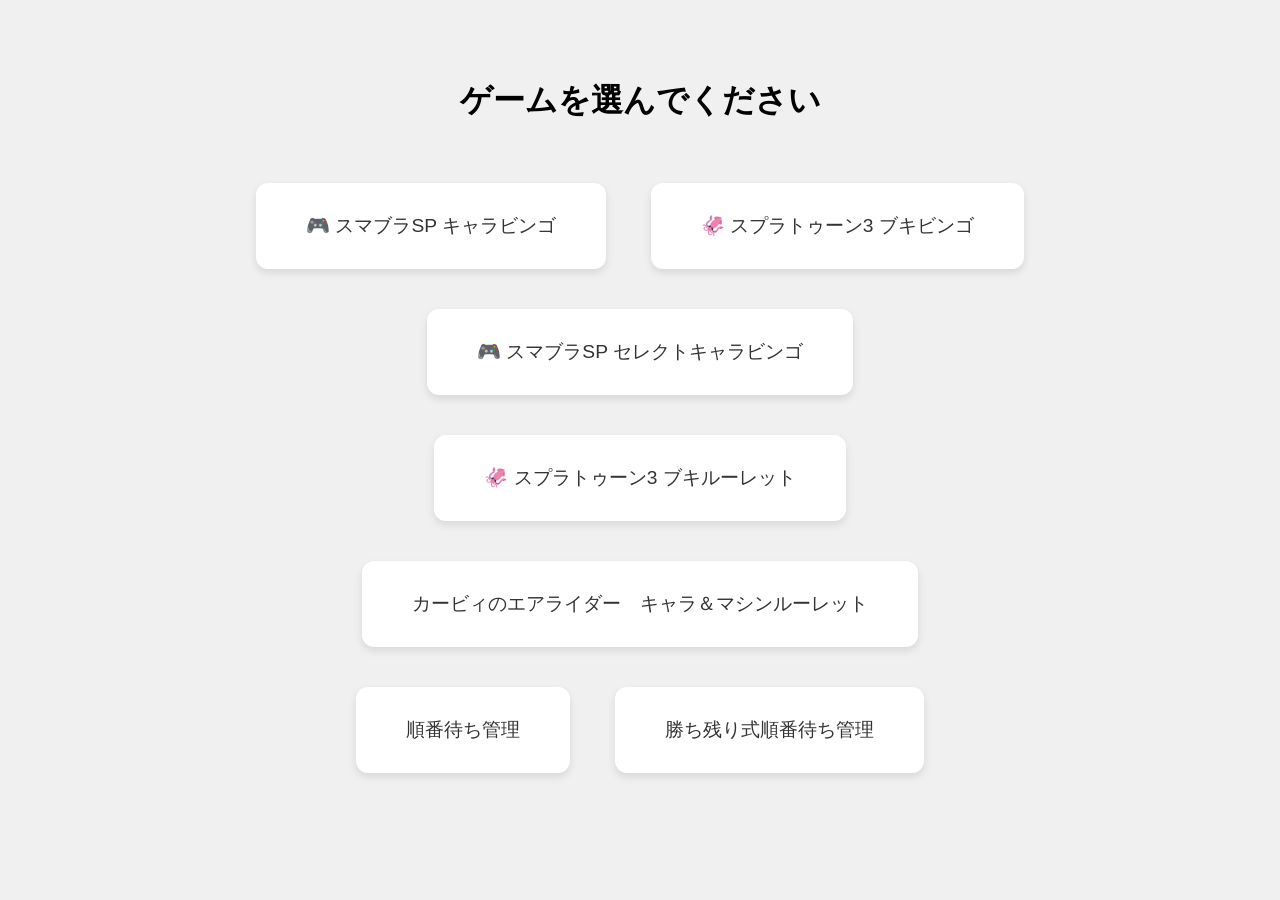
<file: index.html>
<!DOCTYPE html>
<html lang="ja">
<head>
  <meta charset="UTF-8">
  <title>ミニゲームセレクション</title>
  <style>
    body {
      font-family: sans-serif;
      background-color: #f0f0f0;
      text-align: center;
      padding: 50px;
    }
    h1 {
      font-size: 2em;
      margin-bottom: 40px;
    }
    .link-box {
      display: inline-block;
      margin: 20px;
      padding: 30px 50px;
      border-radius: 12px;
      background-color: #ffffff;
      box-shadow: 0 4px 8px rgba(0,0,0,0.1);
      transition: transform 0.2s, background-color 0.2s;
      text-decoration: none;
      color: #333;
      font-size: 1.2em;
    }
    .link-box:hover {
      transform: scale(1.05);
      background-color: #e0f7ff;
    }
  </style>
</head>
<body>
  <h1>ゲームを選んでください</h1>

  <a href="smash_bingo/index.html" class="link-box">🎮 スマブラSP キャラビンゴ</a>
  <a href="splatoon_bingo/index.html" class="link-box">🦑 スプラトゥーン3 ブキビンゴ</a>
  <a href="bingo_engine/smash-select.html" class="link-box">🎮 スマブラSP セレクトキャラビンゴ</a>

</br>

  <a href="splatoon_roulette/index.html" class="link-box">🦑 スプラトゥーン3 ブキルーレット</a>

</br>

  <a href="KirbyAirRider/airrider-index.html" class="link-box">カービィのエアライダー　キャラ＆マシンルーレット</a>

</br>

  <a href="queue/queue.html" class="link-box">順番待ち管理</a>
  <a href="queue/battle-queue.html" class="link-box">勝ち残り式順番待ち管理</a>

</body>
</html>
</file>
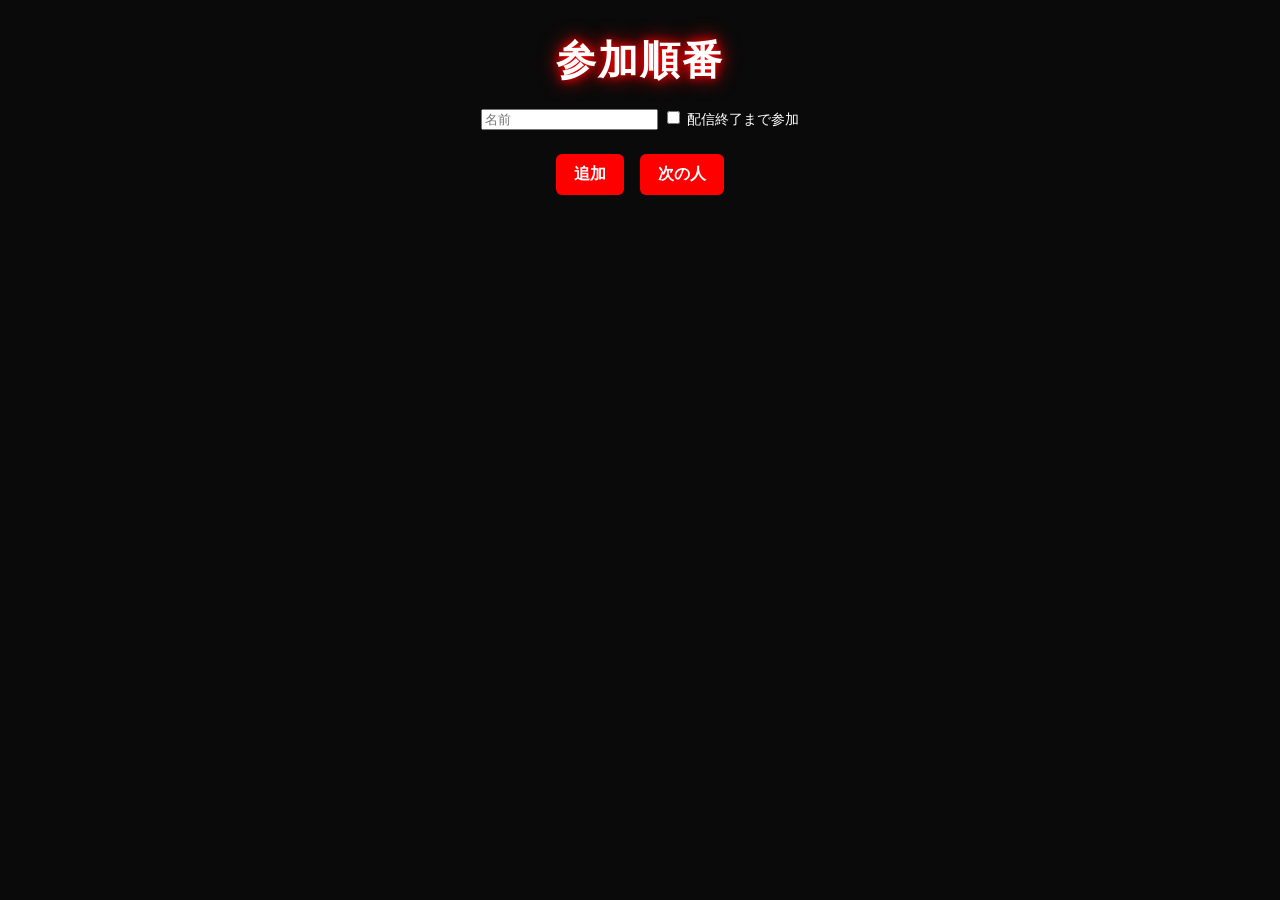
<file: queue/index.html>
<!DOCTYPE html>
<html>
<head>
<meta charset="UTF-8">
<title>参加順番管理</title>
<style>
body{
    background:#0a0a0a;
    color:white;
    font-family: "Arial Black", Impact, sans-serif;
    text-align:center;
}

/* タイトル */

h2{
    font-size:40px;
    letter-spacing:2px;
    margin-bottom:20px;

    color:white;

    text-shadow:
        0 0 10px red,
        0 0 20px red;
}

/* リスト */

ul{
    list-style:none;
    padding:0;
    max-width:500px;
    margin:auto;
}

/* プレイヤーパネル */

li{

    background:linear-gradient(
        145deg,
        #1a1a1a,
        #111
    );

    border-left:6px solid red;

    padding:12px;
    margin:8px 0;

    border-radius:6px;

    box-shadow:
        0 0 10px rgba(255,0,0,0.3);

    font-size:20px;
}

/* 入力欄 */

input[type="text"]{

    padding:10px;
    font-size:16px;

    border:none;
    border-radius:4px;

    background:#222;
    color:white;

    outline:none;

    margin-right:8px;
}

/* チェックボックス */

label{
    font-size:14px;
}

/* ボタン */

button{

    background:red;
    color:white;

    border:none;

    padding:10px 18px;

    font-size:16px;

    border-radius:6px;

    cursor:pointer;

    margin:6px;

    font-weight:bold;

    transition:0.2s;
}

button:hover{

    background:#ff3333;

    transform:scale(1.05);

    box-shadow:
        0 0 10px red;
}

li:first-child{
    border-left:6px solid gold;
    box-shadow:0 0 15px gold;
}

</style>
</head>

<body>

<h2>参加順番</h2>

<ul id="queue"></ul>

<input id="name" placeholder="名前">
<label>
<input type="checkbox" id="repeat">
配信終了まで参加
</label>

<br><br>

<button onclick="add()">追加</button>
<button onclick="next()">次の人</button>

<script>

let queue = []

function update(){
  const list = document.getElementById("queue")
  list.innerHTML=""

  queue.forEach((p,i)=>{
    const li=document.createElement("li")

    const checkbox=document.createElement("input")
    checkbox.type="checkbox"
    checkbox.checked=p.repeat

    checkbox.onchange=()=>{
      p.repeat=checkbox.checked
    }

    li.append((i+1)+". "+p.name+" ")
    li.append(checkbox)
    li.append(" 周回")

    list.appendChild(li)
  })
}

function add(){

  const name=document.getElementById("name").value
  const repeat=document.getElementById("repeat").checked

  if(!name) return

  queue.push({
    name:name,
    repeat:repeat
  })

  document.getElementById("name").value=""
  update()
}

function next(){

  if(queue.length===0) return

  const player=queue.shift()

  if(player.repeat){
    queue.push(player)
  }

  update()
}

update()

</script>

</body>
</html>
</file>
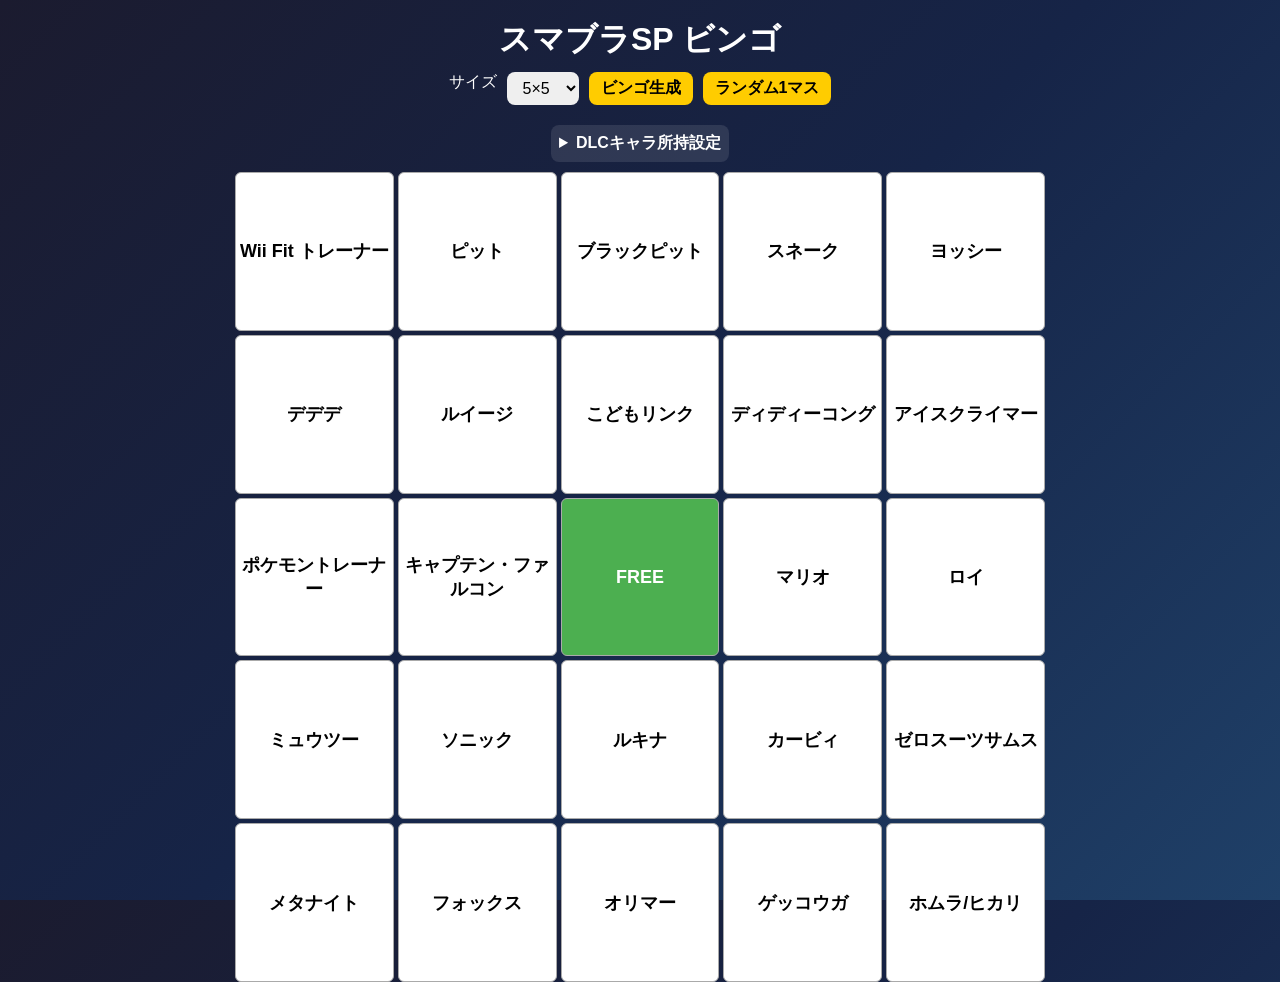
<file: smash_bingo/index.html>
<!DOCTYPE html>
<html lang="ja">
<head>
  <meta charset="UTF-8">
  <meta name="viewport" content="width=device-width, initial-scale=1.0">
  <title>スマブラSP キャラビンゴ</title>
  <style>
body{
  margin:0;
  font-family:sans-serif;
  background:linear-gradient(135deg,#1b1b2f,#162447,#1f4068);
  color:white;

  height:100vh;
  overflow:hidden;

  display:flex;
  justify-content:center;
}

#container{
  width:min(95vw,900px);
  height:100vh;

  display:flex;
  flex-direction:column;

  padding:8px;
  box-sizing:border-box;
}

h1{
  margin:10px 0;
  font-size:clamp(20px,4vw,32px);
  text-align:center;
}

#controls{
  display:flex;
  flex-wrap:wrap;
  justify-content:center;
  gap:10px;
  margin-bottom:10px;
}

select,button{
  font-size:clamp(12px,2vw,16px);
  padding:6px 12px;
  border-radius:8px;
  border:none;
}

button{
  background:#ffcc00;
  font-weight:bold;
  cursor:pointer;
}

button:hover{
  background:#ffd84d;
}

details{
  margin:10px auto;
  background:rgba(255,255,255,0.1);
  border-radius:8px;
  padding:8px;
}

summary{
  cursor:pointer;
  font-weight:bold;
  font-size:16px;
}

#dlc-area{
  margin-top:6px;

  display:grid;
  grid-template-columns:repeat(3,1fr);

  gap:4px 8px;

  font-size:12px;
}

.bingo-grid{
  flex:1;

  display:grid;

  gap:4px;

  width:100%;
  height:100%;

  max-width:90vmin;
  max-height:90vmin;

  margin:auto;
}

.bingo-cell{
  background:white;
  color:black;
  border-radius:6px;
  border:1px solid #aaa;
  font-weight:bold;
  font-size:clamp(10px,1.8vw,18px);
  aspect-ratio:1/1;
  display:flex;
  justify-content:center;
  align-items:center;
  text-align:center;
  padding:4px;
  cursor:pointer;
  user-select:none;
  transition:0.15s;
}

.bingo-cell:hover{
  transform:scale(1.05);
}

.bingo-cell.marked{
  background:#4caf50;
  color:white;
}

.free{
  background:#ffcc00;
}

.bingo-cell.highlight{
  border:3px solid red;
  animation:blink 1s infinite;
}

.bingo-cell.highlight.marked{
  background:#4caf50 !important;
  animation:none;
  border:2px solid green;
}

@keyframes blink{
  0%{background:#fff;}
  50%{background:#ffd0d0;}
  100%{background:#fff;}
}

  </style>
</head>
<body>

<div id="container">

<h1>スマブラSP ビンゴ</h1>

<div id="controls">

サイズ
<select id="size">
<option value="3">3×3</option>
<option value="5" selected>5×5</option>
<option value="7">7×7</option>
</select>

<button id="generate-btn">ビンゴ生成</button>
<button id="random-cell-btn">ランダム1マス</button>

</div>

<details>
<summary>DLCキャラ所持設定</summary>
<div id="dlc-area"></div>
</details>

<div id="bingo-card" class="bingo-grid"></div>

</div>

  <script src="characters.js"></script>
  <script src="script.js"></script>
</body>
</html>
</file>
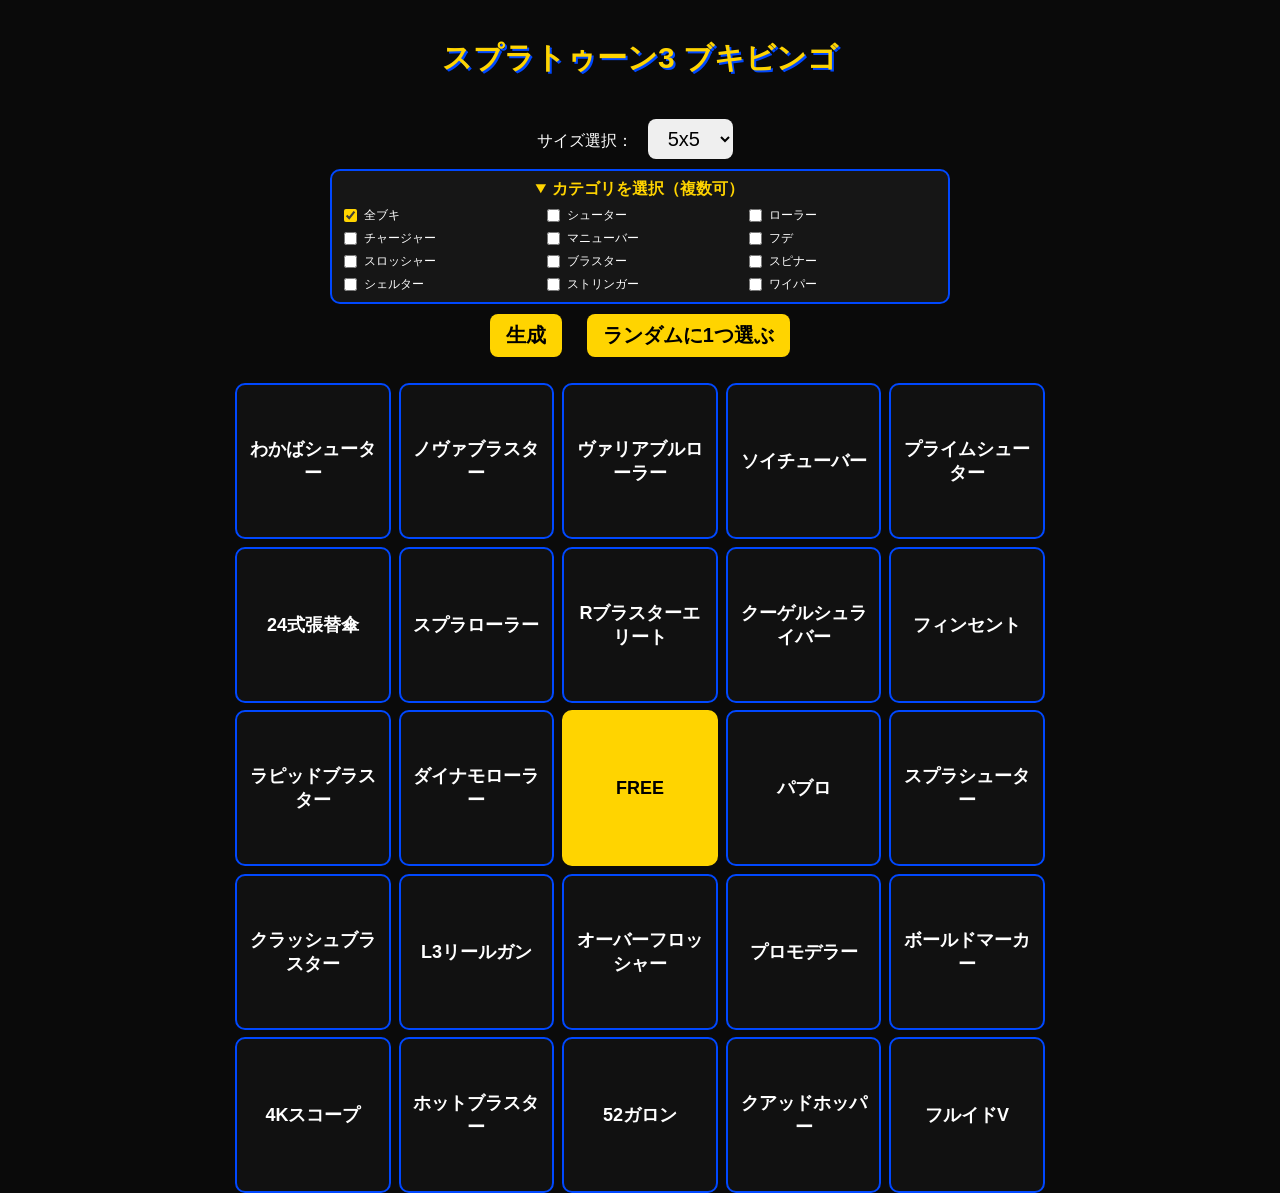
<file: splatoon_bingo/index.html>
<!DOCTYPE html>
<html lang="ja">
<head>
  <meta charset="UTF-8">
  <meta name="viewport" content="width=device-width, initial-scale=1.0">

  <title>スプラ3ブキビンゴ</title>
  <style>
html, body {
  font-family: sans-serif;
  margin: 0;
  padding: 1vh 2vw;
  box-sizing: border-box;
  text-align: center;
  height: 100%;

  background:#0a0a0a;
  color:white;
}

/* タイトル */

h1 {
  font-size: clamp(18px, 4vw, 30px);
  margin-bottom: 1em;
  color:#ffd400;
  text-shadow:2px 2px 0 #0048ff;
}

/* UI */

select, button {
  font-size: clamp(12px, 3vw, 20px);
  padding: 0.4em 0.8em;
  margin: 0.5em;
  border-radius: 8px;
  border:none;
}

/* ボタン */

button{
  background:#ffd400;
  color:#000;
  font-weight:bold;
  cursor:pointer;
  transition:0.15s;
}

button:hover{
  background:#ffe75a;
  transform:scale(1.05);
}

/* カテゴリ折りたたみ */

#category-section{
  margin:10px auto;
  background:rgba(0,72,255,0.15);
  border:2px solid #0048ff;
  border-radius:8px;
  padding:8px;
  max-width:600px;
}

/* タイトル */

#category-section summary{
  cursor:pointer;
  font-weight:bold;
  font-size:16px;
  color:#ffd400;
}

/* チェックボックス配置 */

#category-group{
  margin-top:6px;

  display:grid;
  grid-template-columns:repeat(3,1fr);

  gap:4px 8px;

  font-size:12px;
}

/* チェックボックス見た目 */

#category-group label{
  display:flex;
  align-items:center;
  gap:4px;

  white-space:nowrap;
}

/* チェックボックス色 */

#category-group input{
  accent-color:#ffd400;
}

/* ビンゴグリッド */

.bingo-grid {
  display: grid;
  gap: 0.6vw;
  margin: 1em auto;
  justify-content: center;
  max-width: 90vmin;
  max-height: 90vmin;
}

/* マス */

.bingo-cell {
  background:#111;
  border:2px solid #0048ff;
  color:#fff;

  font-weight:bold;
  font-size: clamp(10px, 2vw, 18px);

  aspect-ratio: 1 / 1;

  display:flex;
  align-items:center;
  justify-content:center;

  border-radius:10px;
  user-select:none;
  padding:0.5em;

  transition:0.15s;
}

/* ホバー */

.bingo-cell:hover{
  transform:scale(1.05);
}

/* チェック済み */

.bingo-cell.marked {
  background:#ffd400;
  color:#000;
  border-color:#ffd400;
}

/* FREE */

.free {
  background:#0048ff;
  color:white;
}

/* ランダム選択 */

.bingo-cell.highlight {
  border:3px solid #ffd400;
  animation: blink 1s infinite;
}

.bingo-cell.highlight.marked {
  background:#ffd400 !important;
  color:#000;
  animation:none;
  border:3px solid #ffd400;
}

/* アニメーション */

@keyframes blink {
  0% { background:#111; }
  50% { background:#0032b5; }
  100% { background:#111; }
}

/* カテゴリ折りたたみ */

#category-section{
  max-width:600px;
  margin:auto;
  background:rgba(255,255,255,0.05);
  border:2px solid #0048ff;
  border-radius:10px;
  padding:8px;
}

/* カテゴリ配置 */

#category-group{
  margin-top:6px;

  display:grid;
  grid-template-columns:repeat(3,1fr);

  gap:4px 8px;

  font-size:12px;
}

</style>
</head>
<body>
  <h1>スプラトゥーン3 ブキビンゴ</h1>
<label for="size">サイズ選択：</label>
<select id="size">
  <option value="3">3x3</option>
  <option value="4">4x4</option>
  <option value="5" selected>5x5</option>
  <option value="6">6x6</option>
</select>

<details id="category-section" open>
  <summary>カテゴリを選択（複数可）</summary>

  <div id="category-group">
    <!-- JSでチェックボックス生成 -->
  </div>

</details>
  <button id="generate-btn">生成</button>
  <button id="random-pick-btn">ランダムに1つ選ぶ</button>

  <div id="bingo-card" class="bingo-grid"></div>

  <script src="weapons.js"></script>  <!-- 必ず先に -->
  <script src="script.js"></script>   <!-- あとで -->

</body>
</html>
</file>
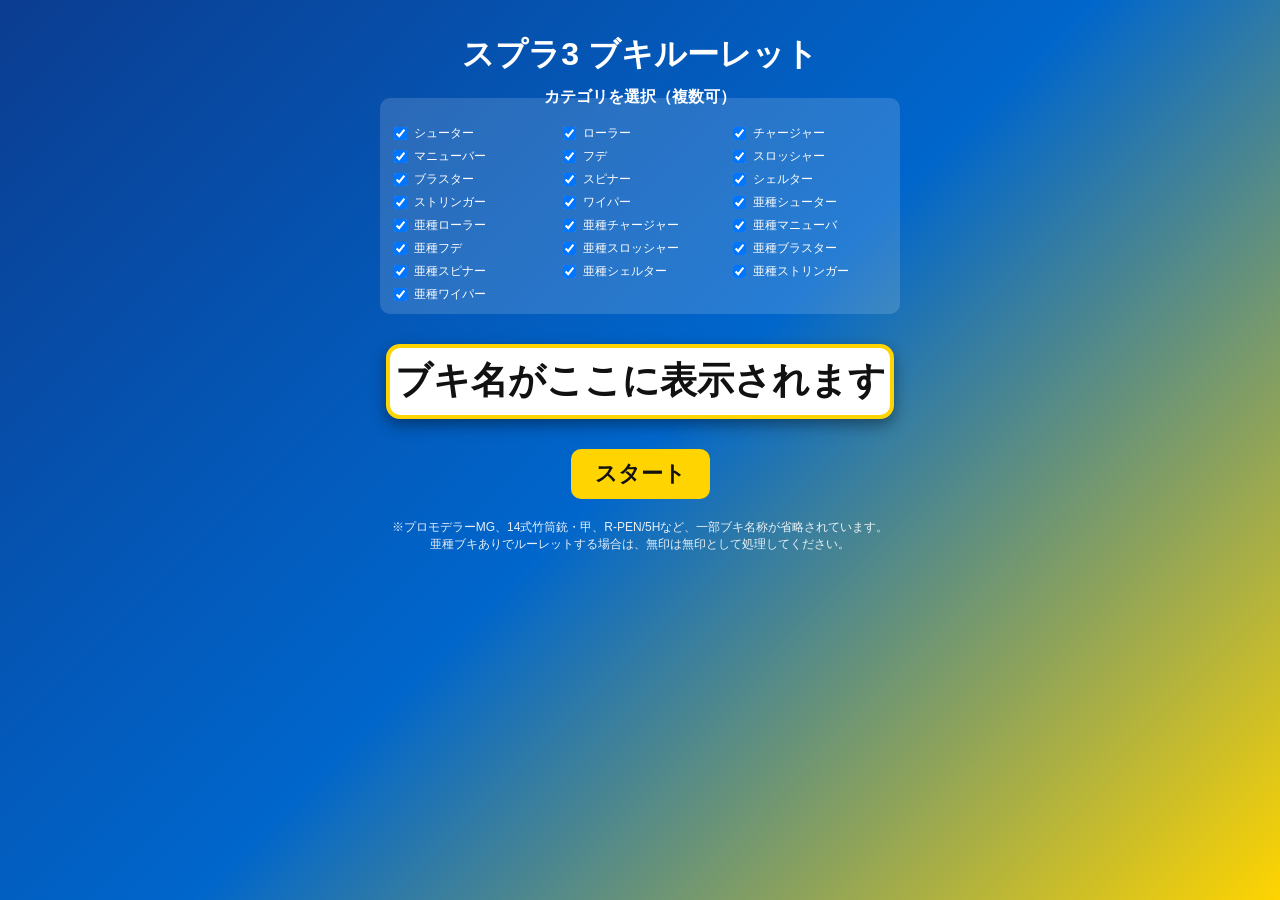
<file: splatoon_roulette/index.html>
<!DOCTYPE html>
<html lang="ja">
<head>
  <meta charset="UTF-8">
  <title>スプラ3 ブキルーレット</title>
  <meta name="viewport" content="width=device-width, initial-scale=1.0">
  <style>
body{
  margin:0;
  font-family:sans-serif;
  text-align:center;

  background:linear-gradient(135deg,#0b3d91,#0066cc,#ffd400);
  color:white;

  min-height:100vh;

  display:flex;
  justify-content:center;
}

#container{
  width:min(95vw,800px);
  padding:12px;
  box-sizing:border-box;
}

h1{
  font-size:clamp(20px,4vw,32px);
  margin-bottom:10px;
}

fieldset{
  margin:10px auto;
  background:rgba(255,255,255,0.15);
  border:none;
  border-radius:10px;
  padding:10px;
  max-width:500px;
}

legend{
  font-weight:bold;
}

#category-group{
  margin-top:6px;

  display:grid;
  grid-template-columns:repeat(3,1fr);

  gap:4px 8px;
  font-size:12px;
}

label{
  display:flex;
  align-items:center;
  gap:4px;
  white-space:nowrap;
}

#roulette-box{

  margin:30px auto;

  font-weight:bold;

  height:1.8em;
  line-height:1.8em;

  background:white;
  color:#111;

  border-radius:14px;
  border:4px solid #ffd400;

  width:min(90%,500px);

  display:flex;
  align-items:center;
  justify-content:center;

  box-shadow:0 6px 15px rgba(0,0,0,0.4);

  font-size:clamp(20px,5vw,48px);

  white-space:nowrap;
  overflow:hidden;
  text-overflow:ellipsis;
}

button{

  font-size:clamp(16px,3vw,22px);

  padding:10px 24px;

  border:none;
  border-radius:10px;

  background:#ffd400;
  color:#111;

  font-weight:bold;

  cursor:pointer;

  transition:0.15s;
}

button:hover{
  background:#ffea66;
  transform:scale(1.05);
}

button:disabled{
  background:#777;
  color:#ccc;
}

.note{
  margin-top:20px;
  font-size:12px;
  opacity:0.9;
}
</style>
</head>
<body>

<div id="container">

<h1>スプラ3 ブキルーレット</h1>

<fieldset>
<legend>カテゴリを選択（複数可）</legend>
<div id="category-group"></div>
</fieldset>

<div id="roulette-box">
ブキ名がここに表示されます
</div>

<button id="start-btn">スタート</button>

<div class="note">
※プロモデラーMG、14式竹筒銃・甲、R-PEN/5Hなど、一部ブキ名称が省略されています。<br>
亜種ブキありでルーレットする場合は、無印は無印として処理してください。
</div>

</div>

<script src="weapons.js"></script>
<script src="roulette.js"></script>

</body>
</html>
</file>
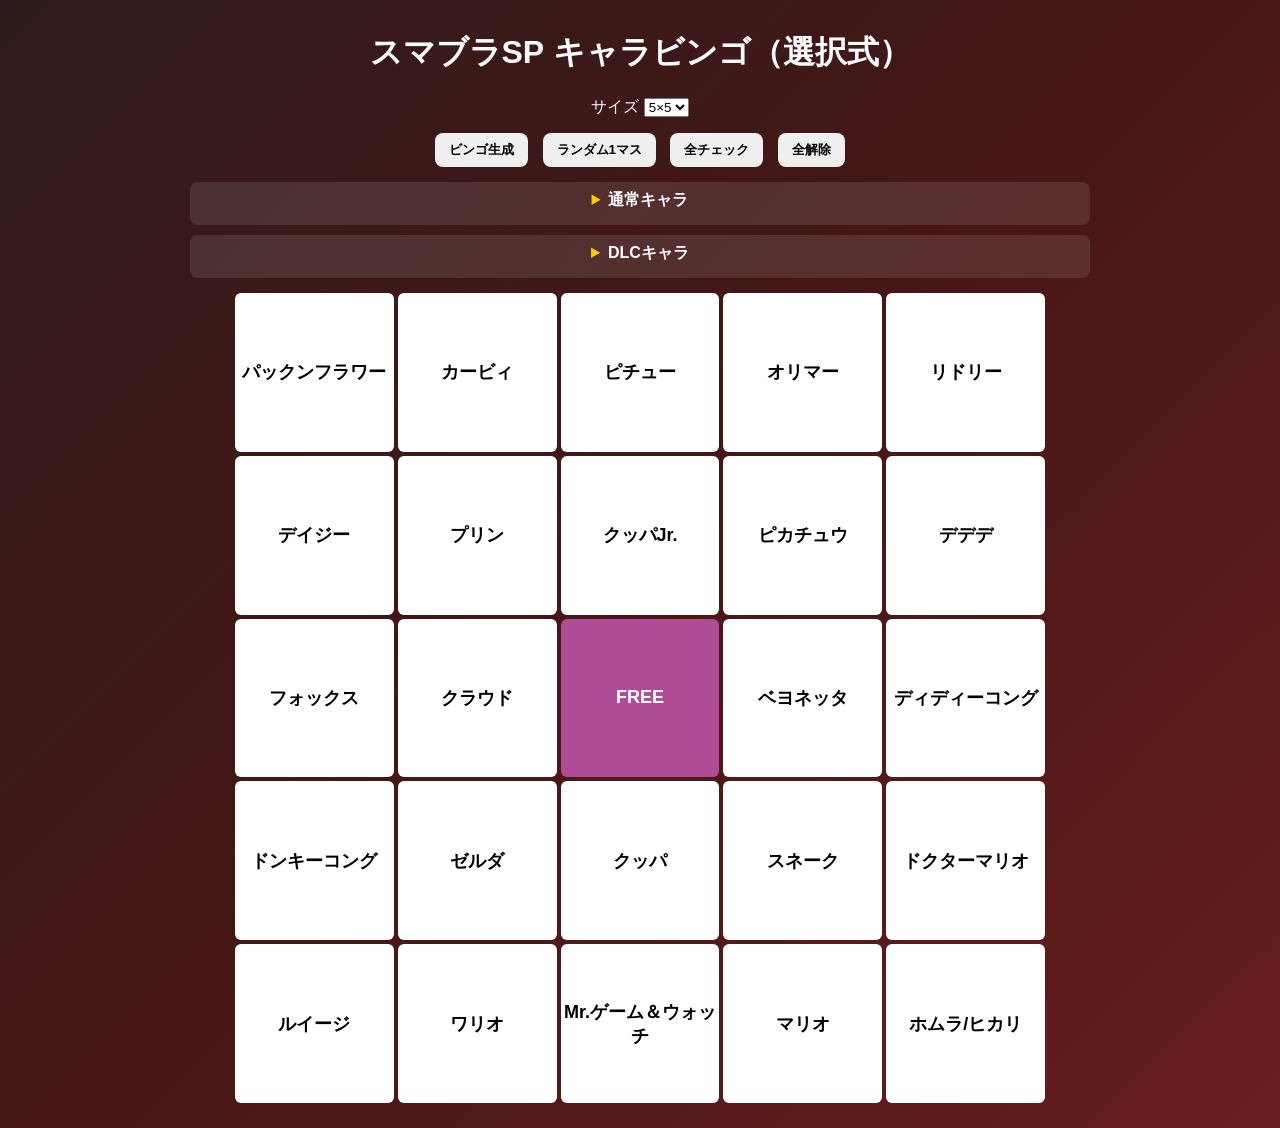
<file: bingo_engine/smash-select.html>
<!DOCTYPE html>
<html lang="ja">
<head>

<meta charset="UTF-8">
<meta name="viewport" content="width=device-width, initial-scale=1.0">

<title>スマブラSP キャラビンゴ（選択式）</title>

<link rel="stylesheet" href="smash-select.css">

</head>
<body>

<div id="container">

<h1>スマブラSP キャラビンゴ（選択式）</h1>

サイズ
<select id="size">
<option value="3">3×3</option>
<option value="5" selected>5×5</option>
<option value="7">7×7</option>
</select>

<div class="controls">
<button id="generate-btn">ビンゴ生成</button>
<button id="random-btn">ランダム1マス</button>
<button id="check-all">全チェック</button>
<button id="uncheck-all">全解除</button>
</div>

<details>
  <summary>通常キャラ</summary>
  <div id="base-list" class="char-list"></div>
</details>

<details>
  <summary>DLCキャラ</summary>
  <div id="dlc-list" class="char-list"></div>
</details>

<div id="bingo-card" class="bingo-grid"></div>

</div>

<!-- データ -->
<script src="characters.js"></script>

<!-- 共通エンジン -->
<script src="bingo-engine.js"></script>

<!-- スマブラ用 -->
<script src="smash-select.js"></script>

</body>
</html>
</file>
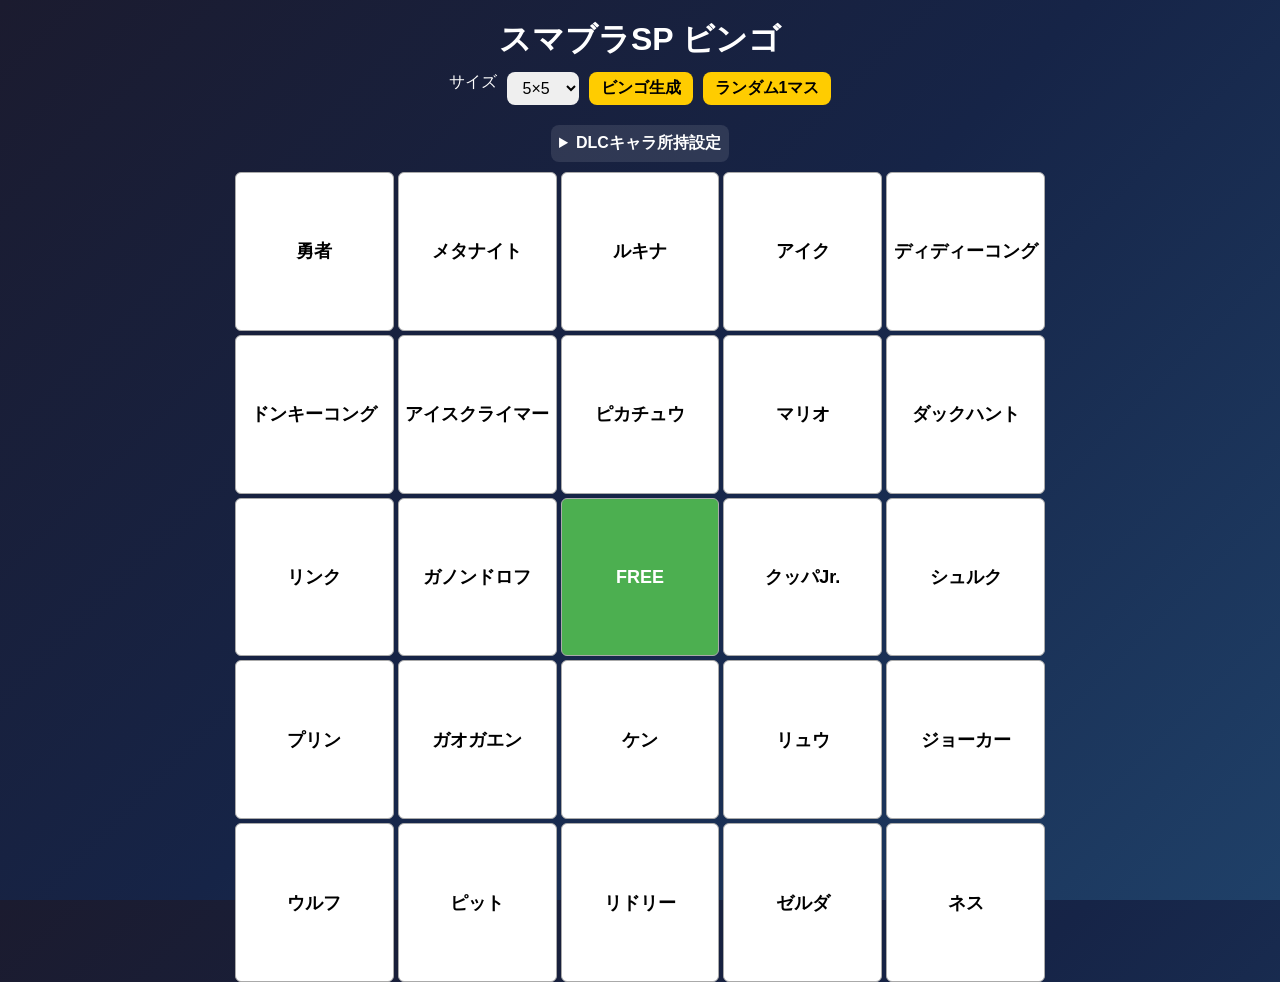
<file: bingo_engine/smash_index.html>
<!DOCTYPE html>
<html lang="ja">
<head>
<meta charset="UTF-8">
<meta name="viewport" content="width=device-width, initial-scale=1.0">

<title>スマブラSP キャラビンゴ</title>

<link rel="stylesheet" href="smash_style.css">

</head>

<body>

<div id="container">

<h1>スマブラSP ビンゴ</h1>

<div id="controls">

サイズ
<select id="size">
<option value="3">3×3</option>
<option value="5" selected>5×5</option>
<option value="7">7×7</option>
</select>

<button id="generate-btn">ビンゴ生成</button>
<button id="random-cell-btn">ランダム1マス</button>

</div>

<details>
<summary>DLCキャラ所持設定</summary>
<div id="dlc-area"></div>
</details>

<div id="bingo-card" class="bingo-grid"></div>

</div>


<!-- データ -->
<script src="characters.js"></script>

<!-- 共通エンジン -->
<script src="bingo-engine.js"></script>

<!-- スマブラ用 -->
<script src="smash-script.js"></script>

</body>
</html>
</file>
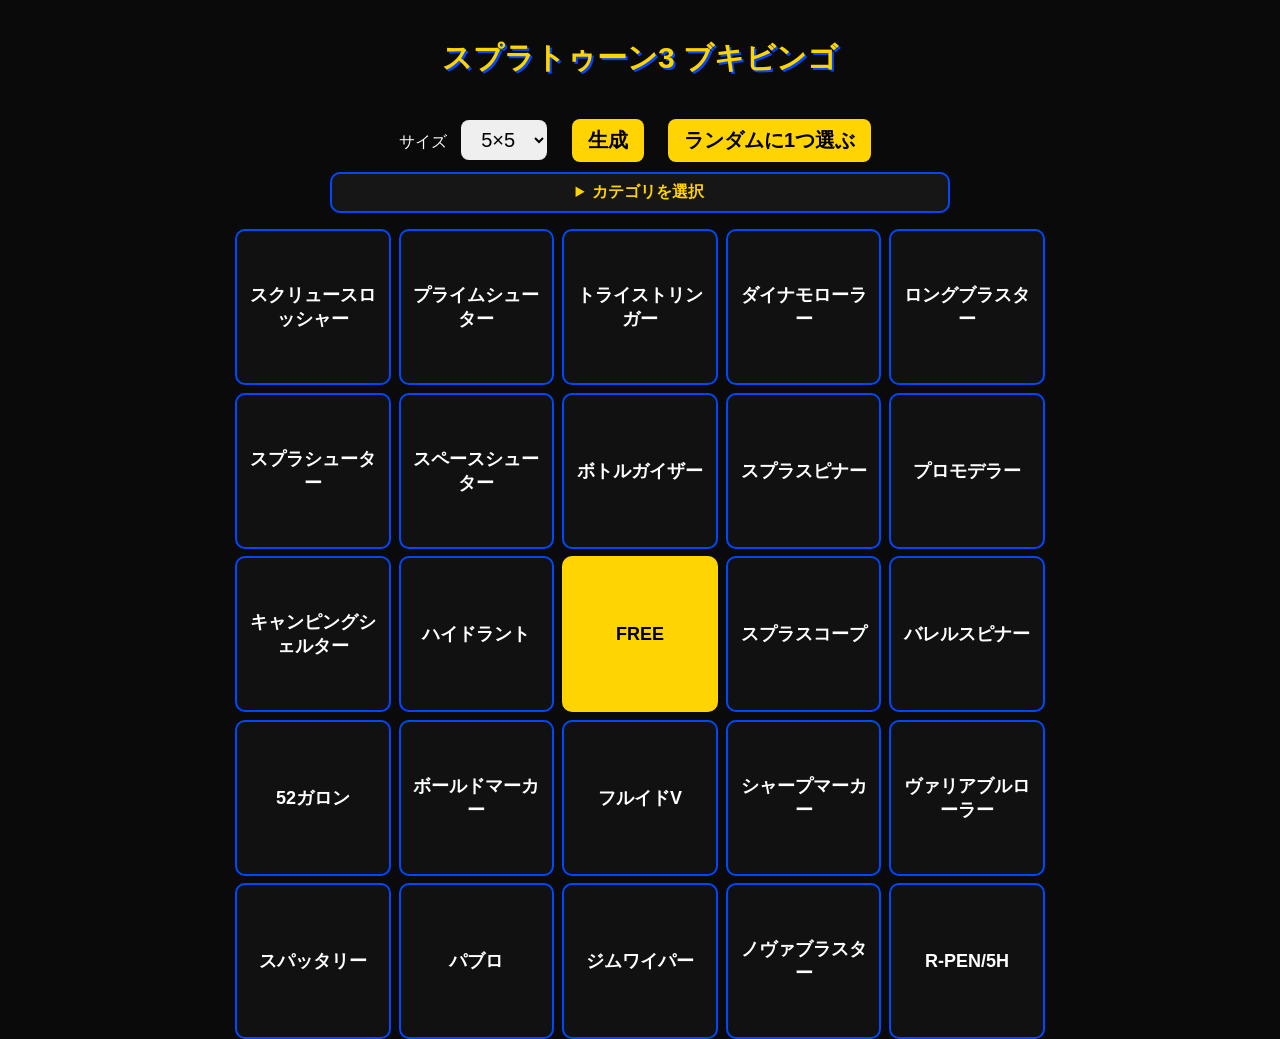
<file: bingo_engine/splat_index.html>
<!DOCTYPE html>
<html lang="ja">
<head>

<meta charset="UTF-8">
<meta name="viewport" content="width=device-width, initial-scale=1.0">

<title>スプラトゥーン3 ブキビンゴ</title>

<link rel="stylesheet" href="splat_style.css">

</head>

<body>

<div id="container">

<h1>スプラトゥーン3 ブキビンゴ</h1>

<label>サイズ</label>

<select id="size">
<option value="3">3×3</option>
<option value="4">4×4</option>
<option value="5" selected>5×5</option>
<option value="6">6×6</option>
</select>

<button id="generate-btn">生成</button>
<button id="random-pick-btn">ランダムに1つ選ぶ</button>

<details id="category-section">
<summary>カテゴリを選択</summary>
<div id="category-group"></div>
</details>

<div id="bingo-card" class="bingo-grid"></div>

</div>


<!-- データ -->
<script src="weapons.js"></script>

<!-- 共通エンジン -->
<script src="bingo-engine.js"></script>

<!-- スプラ用 -->
<script src="splatoon-script.js"></script>

</body>
</html>
</file>
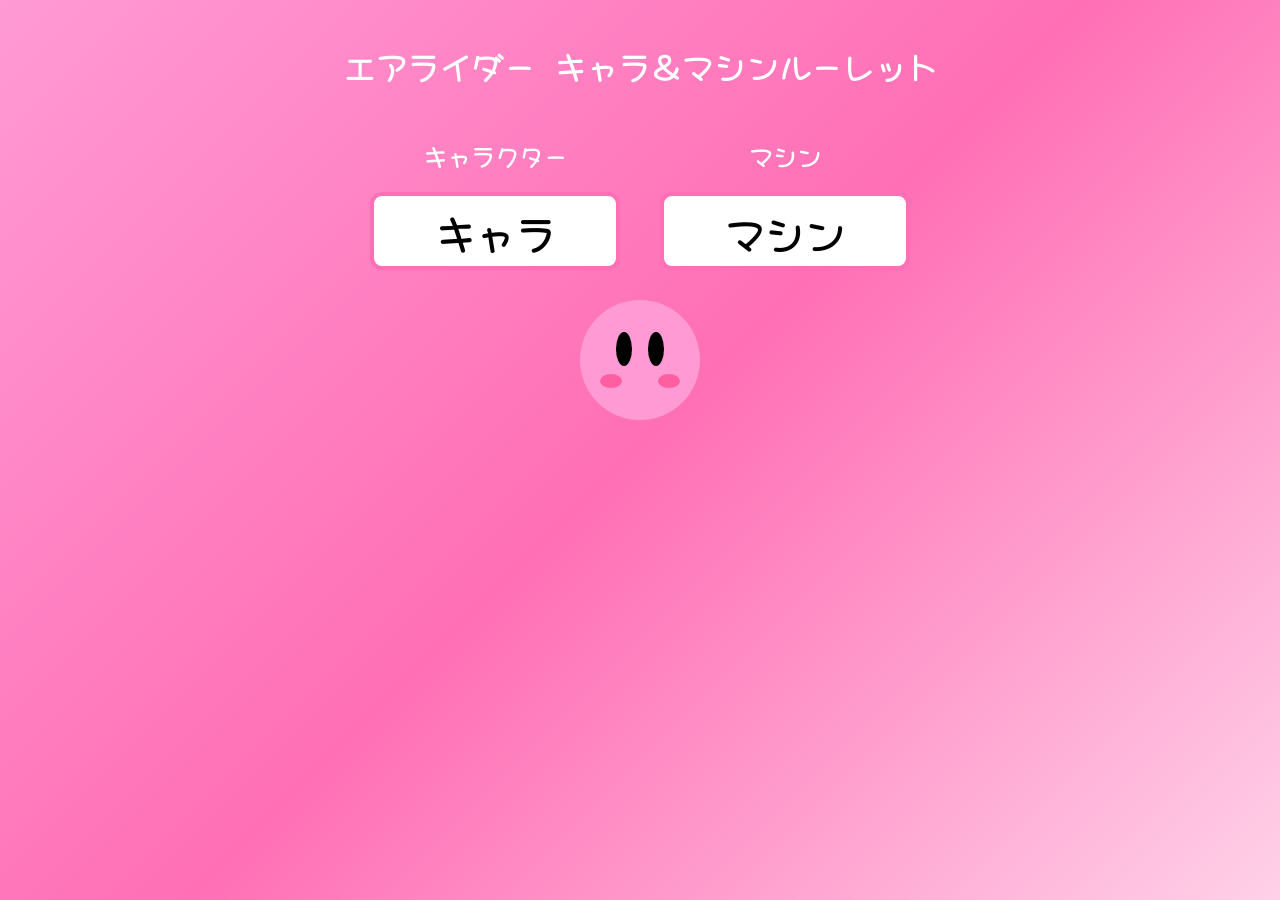
<file: KirbyAirRider/airrider-index.html>
<!DOCTYPE html>
<html lang="ja">
<head>

<meta charset="UTF-8">
<meta name="viewport" content="width=device-width, initial-scale=1.0">

<link rel="preconnect" href="https://fonts.googleapis.com">
<link rel="preconnect" href="https://fonts.gstatic.com" crossorigin>
<link href="https://fonts.googleapis.com/css2?family=Hachi+Maru+Pop&display=swap" rel="stylesheet">

<title>エアライダールーレット</title>

<link rel="stylesheet" href="style.css">

</head>

<body class="hachi-maru-pop-regular">

<div id="container">

<h1>エアライダー キャラ＆マシンルーレット</h1>

<div class="roulette-area">

<div class="roulette-block">
<h2>キャラクター</h2>
<div id="character-box" class="roulette-box">キャラ</div>
</div>

<div class="roulette-block">
<h2>マシン</h2>
<div id="machine-box" class="roulette-box">マシン</div>
</div>

</div>

<center>
<button id="start-btn">
<span class="left"></span>
<span class="right"></span>
</button>
</center>

</div>

<script src="airrider-data.js"></script>
<script src="airrider.js"></script>

</body>
</html>
</file>
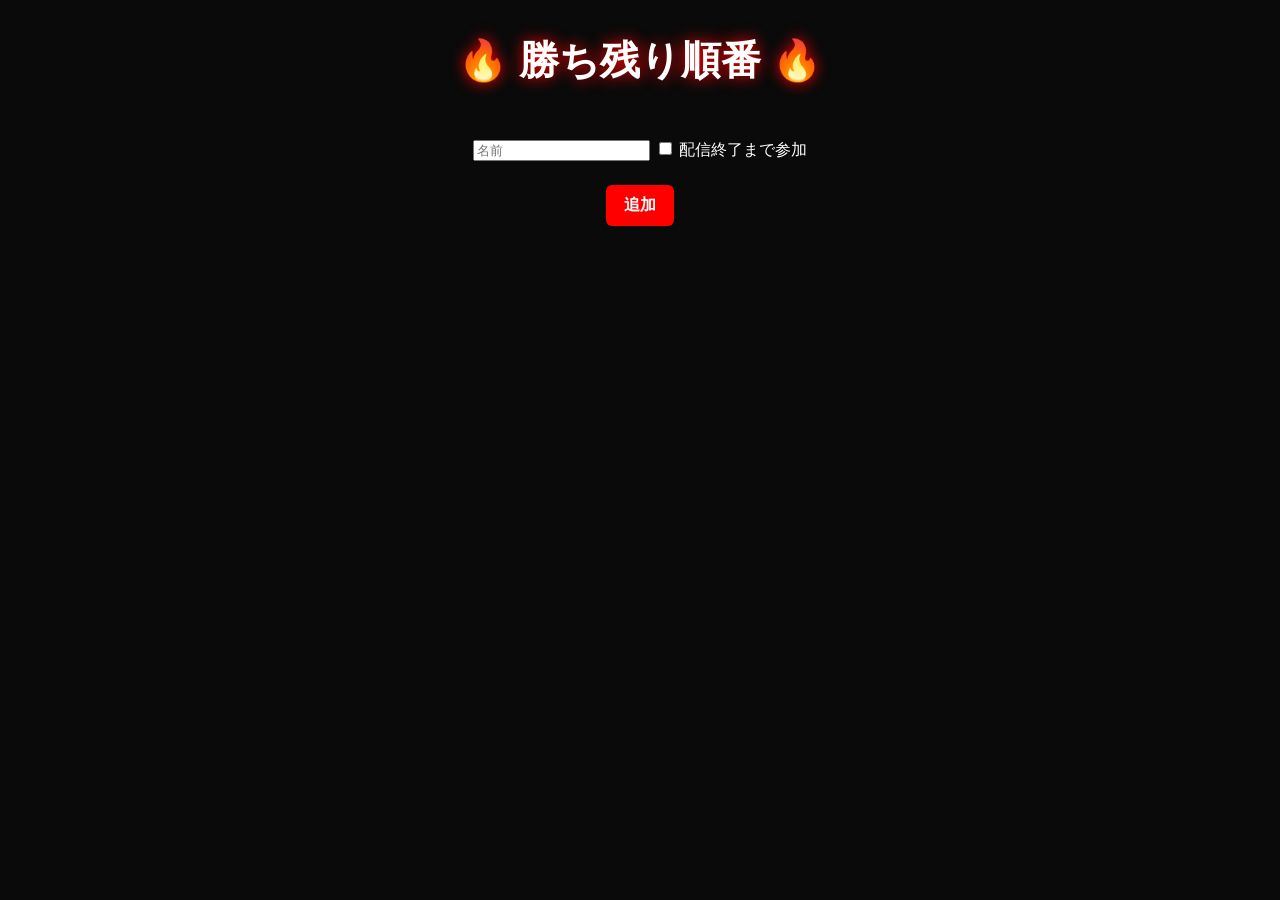
<file: queue/battle-queue.html>
<!DOCTYPE html>
<html>
<head>
<meta charset="UTF-8">
<title>スマブラ勝ち残り管理</title>

<style>

body{
    background:#0a0a0a;
    color:white;
    font-family:"Arial Black",Impact,sans-serif;
    text-align:center;
}

h2{
    font-size:40px;
    text-shadow:0 0 15px red;
}

ul{
    list-style:none;
    padding:0;
    max-width:560px;
    margin:auto;
}

li{
    background:linear-gradient(145deg,#1a1a1a,#111);
    border-left:6px solid red;
    padding:12px;
    margin:8px 0;
    border-radius:6px;
    box-shadow:0 0 10px rgba(255,0,0,0.3);
    font-size:20px;
    display:flex;
    justify-content:space-between;
    align-items:center;
}

li:first-child{
    border-left:6px solid gold;
    box-shadow:0 0 15px gold;
}

/* ボタン */

button{
    background:red;
    color:white;
    border:none;
    padding:10px 18px;
    font-size:16px;
    border-radius:6px;
    cursor:pointer;
    margin:6px;
    font-weight:bold;
}

button:hover{
    background:#ff3333;
    transform:scale(1.05);
    box-shadow:0 0 10px red;
}

.win{ background:#ff9900; }
.lose{ background:#555; }

input[type="text"]{
    padding:10px;
    background:#222;
    border:none;
    color:white;
    border-radius:4px;
}

/* 周回チェック */

.repeatBox{
    font-size:14px;
    margin-left:10px;
}

</style>
</head>

<body>

<h2>🔥 勝ち残り順番 🔥</h2>

<ul id="queue"></ul>

<br>

<input id="name" placeholder="名前">
<label>
<input type="checkbox" id="repeat"> 配信終了まで参加
</label>

<br><br>

<button onclick="add()">追加</button>

<script>

let queue=[]

function update(){

    const ul=document.getElementById("queue")
    ul.innerHTML=""

    queue.forEach((p,i)=>{

        const li=document.createElement("li")

        // 名前表示
        const name=document.createElement("span")
        name.textContent=(i+1)+". "+p.name

        li.appendChild(name)

        // 右側UI
        const right=document.createElement("div")

        // 周回チェック（全員に表示）
        const repeatLabel=document.createElement("label")
        repeatLabel.className="repeatBox"

        const repeatBox=document.createElement("input")
        repeatBox.type="checkbox"
        repeatBox.checked=p.repeat

        // ← ここが新機能
        repeatBox.onchange=()=>{
            p.repeat = repeatBox.checked
        }

        repeatLabel.append(repeatBox," 周回")
        right.appendChild(repeatLabel)

        // 1位のみ勝敗ボタン
        if(i===0 && queue.length>=2){

            const winBtn=document.createElement("button")
            winBtn.textContent="勝ち"
            winBtn.className="win"
            winBtn.onclick=win

            const loseBtn=document.createElement("button")
            loseBtn.textContent="負け"
            loseBtn.className="lose"
            loseBtn.onclick=lose

            right.append(winBtn,loseBtn)
        }

        li.appendChild(right)
        ul.appendChild(li)
    })
}

function add(){

    const name=document.getElementById("name").value
    const repeat=document.getElementById("repeat").checked

    if(!name) return

    queue.push({name,repeat})
    document.getElementById("name").value=""
    update()
}

//////////////////////////
// 🏆 王者が勝つ
//////////////////////////

function win(){

    if(queue.length<2) return

    const challenger = queue.splice(1,1)[0]

    if(challenger.repeat){
        queue.push(challenger)
    }

    update()
}

//////////////////////////
// 💀 王者が負ける
//////////////////////////

function lose(){

    if(queue.length<2) return

    const champion = queue.shift()

    if(champion.repeat){
        queue.push(champion)
    }

    update()
}

update()

</script>

</body>
</html>
</file>
<file: bingo_engine/smash-select.css>
body{
  margin:0;
  font-family:sans-serif;
  background:linear-gradient(135deg,#2f1b1b,#471616,#681f1f);
  color:white;
  text-align:center;
}

#container{
  width:min(95vw,900px);
  margin:auto;
  padding:10px;
}

.controls{ margin:10px 0; }

button{
  margin:5px;
  padding:8px 14px;
  border:none;
  border-radius:8px;
  font-weight:bold;
  cursor:pointer;
}

#character-list{
  display:grid;
  grid-template-columns:repeat(4,1fr);
  gap:4px;
  background:rgba(255, 255, 255, 0.1);
  padding:8px;
  border-radius:8px;
  max-height:260px;
  overflow:auto;
}

.bingo-grid{
  margin:15px auto;
  display:grid;
  gap:4px;
  max-width:90vmin;
}

.bingo-cell{
  background:white;
  color:black;
  aspect-ratio:1/1;
  display:flex;
  align-items:center;
  justify-content:center;
  font-weight:bold;
  border-radius:6px;
  font-size:clamp(10px,1.8vw,18px);
}

.bingo-cell.marked{
  background:#af4c98;
  color:white;
}

.free{ background:#ffcc00; }

.highlight{
  border:3px solid rgb(0, 17, 255);
}

.char-list{
  display:grid;
  grid-template-columns:repeat(4,1fr);
  gap:4px;
  background:rgba(255,255,255,0.1);
  padding:8px;
  border-radius:8px;
  max-height:220px;
  overflow:auto;
  margin-bottom:12px;
}

label{
  white-space:nowrap;
}

details{
  margin:10px 0;
  background:rgba(255,255,255,0.1);
  padding:8px;
  border-radius:8px;
}

summary{
  font-weight:bold;
  cursor:pointer;
  font-size:16px;
  margin-bottom:6px;
}

/* ⭐ 3列配置 */
.char-list{
  display:grid;

  grid-template-columns:
    repeat(auto-fit, minmax(160px, 1fr));

  gap:6px 12px;

  max-height:320px;
  overflow:auto;
}

/* ⭐ チェック位置を揃える */
.char-list label{
  display:flex;
  align-items:center;
  gap:8px;
  white-space:nowrap;
}

/* チェックボックス固定 */
.char-list input{
  flex-shrink:0;
}

summary::marker{
  color:#ffcc00;
}
</file>
<file: bingo_engine/smash_style.css>
body{
  margin:0;
  font-family:sans-serif;
  background:linear-gradient(135deg,#1b1b2f,#162447,#1f4068);
  color:white;

  height:100vh;
  overflow:hidden;

  display:flex;
  justify-content:center;
}

#container{
  width:min(95vw,900px);
  height:100vh;

  display:flex;
  flex-direction:column;

  padding:8px;
  box-sizing:border-box;
}

h1{
  margin:10px 0;
  font-size:clamp(20px,4vw,32px);
  text-align:center;
}

#controls{
  display:flex;
  flex-wrap:wrap;
  justify-content:center;
  gap:10px;
  margin-bottom:10px;
}

select,button{
  font-size:clamp(12px,2vw,16px);
  padding:6px 12px;
  border-radius:8px;
  border:none;
}

button{
  background:#ffcc00;
  font-weight:bold;
  cursor:pointer;
}

button:hover{
  background:#ffd84d;
}

details{
  margin:10px auto;
  background:rgba(255,255,255,0.1);
  border-radius:8px;
  padding:8px;
}

summary{
  cursor:pointer;
  font-weight:bold;
  font-size:16px;
}

#dlc-area{
  margin-top:6px;

  display:grid;
  grid-template-columns:repeat(3,1fr);

  gap:4px 8px;

  font-size:12px;
}

.bingo-grid{
  flex:1;

  display:grid;

  gap:4px;

  width:100%;
  height:100%;

  max-width:90vmin;
  max-height:90vmin;

  margin:auto;
}

.bingo-cell{
  background:white;
  color:black;
  border-radius:6px;
  border:1px solid #aaa;
  font-weight:bold;
  font-size:clamp(10px,1.8vw,18px);
  aspect-ratio:1/1;
  display:flex;
  justify-content:center;
  align-items:center;
  text-align:center;
  padding:4px;
  cursor:pointer;
  user-select:none;
  transition:0.15s;
}

.bingo-cell:hover{
  transform:scale(1.05);
}

.bingo-cell.marked{
  background:#4caf50;
  color:white;
}

.free{
  background:#ffcc00;
}

.bingo-cell.highlight{
  border:3px solid red;
  animation:blink 1s infinite;
}

.bingo-cell.highlight.marked{
  background:#4caf50 !important;
  animation:none;
  border:2px solid green;
}

@keyframes blink{
  0%{background:#fff;}
  50%{background:#ffd0d0;}
  100%{background:#fff;}
}
</file>
<file: bingo_engine/splat_style.css>
html, body {
  font-family: sans-serif;
  margin: 0;
  padding: 1vh 2vw;
  box-sizing: border-box;
  text-align: center;
  height: 100%;

  background:#0a0a0a;
  color:white;
}

/* タイトル */

h1 {
  font-size: clamp(18px, 4vw, 30px);
  margin-bottom: 1em;
  color:#ffd400;
  text-shadow:2px 2px 0 #0048ff;
}

/* UI */

select, button {
  font-size: clamp(12px, 3vw, 20px);
  padding: 0.4em 0.8em;
  margin: 0.5em;
  border-radius: 8px;
  border:none;
}

/* ボタン */

button{
  background:#ffd400;
  color:#000;
  font-weight:bold;
  cursor:pointer;
  transition:0.15s;
}

button:hover{
  background:#ffe75a;
  transform:scale(1.05);
}

/* カテゴリ折りたたみ */

#category-section{
  margin:10px auto;
  background:rgba(0,72,255,0.15);
  border:2px solid #0048ff;
  border-radius:8px;
  padding:8px;
  max-width:600px;
}

/* タイトル */

#category-section summary{
  cursor:pointer;
  font-weight:bold;
  font-size:16px;
  color:#ffd400;
}

/* チェックボックス配置 */

#category-group{
  margin-top:6px;

  display:grid;
  grid-template-columns:repeat(3,1fr);

  gap:4px 8px;

  font-size:12px;
}

/* チェックボックス見た目 */

#category-group label{
  display:flex;
  align-items:center;
  gap:4px;

  white-space:nowrap;
}

/* チェックボックス色 */

#category-group input{
  accent-color:#ffd400;
}

/* ビンゴグリッド */

.bingo-grid {
  display: grid;
  gap: 0.6vw;
  margin: 1em auto;
  justify-content: center;
  max-width: 90vmin;
  max-height: 90vmin;
}

/* マス */

.bingo-cell {
  background:#111;
  border:2px solid #0048ff;
  color:#fff;

  font-weight:bold;
  font-size: clamp(10px, 2vw, 18px);

  aspect-ratio: 1 / 1;

  display:flex;
  align-items:center;
  justify-content:center;

  border-radius:10px;
  user-select:none;
  padding:0.5em;

  transition:0.15s;
}

/* ホバー */

.bingo-cell:hover{
  transform:scale(1.05);
}

/* チェック済み */

.bingo-cell.marked {
  background:#ffd400;
  color:#000;
  border-color:#ffd400;
}

/* FREE */

.free {
  background:#0048ff;
  color:white;
}

/* ランダム選択 */

.bingo-cell.highlight {
  border:3px solid #ffd400;
  animation: blink 1s infinite;
}

.bingo-cell.highlight.marked {
  background:#ffd400 !important;
  color:#000;
  animation:none;
  border:3px solid #ffd400;
}

/* アニメーション */

@keyframes blink {
  0% { background:#111; }
  50% { background:#0032b5; }
  100% { background:#111; }
}

/* カテゴリ折りたたみ */

#category-section{
  max-width:600px;
  margin:auto;
  background:rgba(255,255,255,0.05);
  border:2px solid #0048ff;
  border-radius:10px;
  padding:8px;
}

/* カテゴリ配置 */

#category-group{
  margin-top:6px;

  display:grid;
  grid-template-columns:repeat(3,1fr);

  gap:4px 8px;

  font-size:12px;
}
</file>
<file: KirbyAirRider/style.css>
.hachi-maru-pop-regular {
  font-family: "Hachi Maru Pop", cursive;
  font-weight: 400;
  font-style: normal;
}


body{
  margin:0;
  text-align:center;

  background:linear-gradient(135deg,#ff9ad5,#ff6fb5,#ffd1e8);

  color:white;

  min-height:100vh;
}

#container{
  padding:20px;
}

.roulette-area{

  display:flex;
  justify-content:center;
  gap:40px;
  flex-wrap:wrap;

  margin:30px 0;
}

.roulette-block{
  width:250px;
}

.roulette-box{

  background:white;
  color:black;

  border-radius:12px;
  border:4px solid #ff6fb5;

  height:70px;

  display:flex;
  align-items:center;
  justify-content:center;

  font-weight:bold;

  white-space:nowrap;
  overflow:hidden;
}

#start-btn{
  position:relative;

  width:120px;
  height:120px;

  border-radius:50%;
  border:none;

  background:#ff9ad5;

  font-weight:bold;
  font-size:16px;

  cursor:pointer;

  display:flex;
  align-items:center;
  justify-content:center;

  transition:0.15s;
}

#start-btn:hover{
  transform:scale(1.08);
}

#start-btn:active{
  transform:scale(0.95);
}

#start-btn::before,
#start-btn::after{
  content:"";
  position:absolute;

  width:16px;
  height:34px;

  background:black;

  border-radius:50%;

  top:32px;
}

#start-btn::before{
  left:36px;
}

#start-btn::after{
  right:36px;
}

#start-btn span{
  position:absolute;

  width:22px;
  height:14px;

  background:#ff5fa0;

  border-radius:50%;

  bottom:32px;
}

#start-btn span.left{
  left:20px;
}

#start-btn span.right{
  right:20px;
}
</file>
